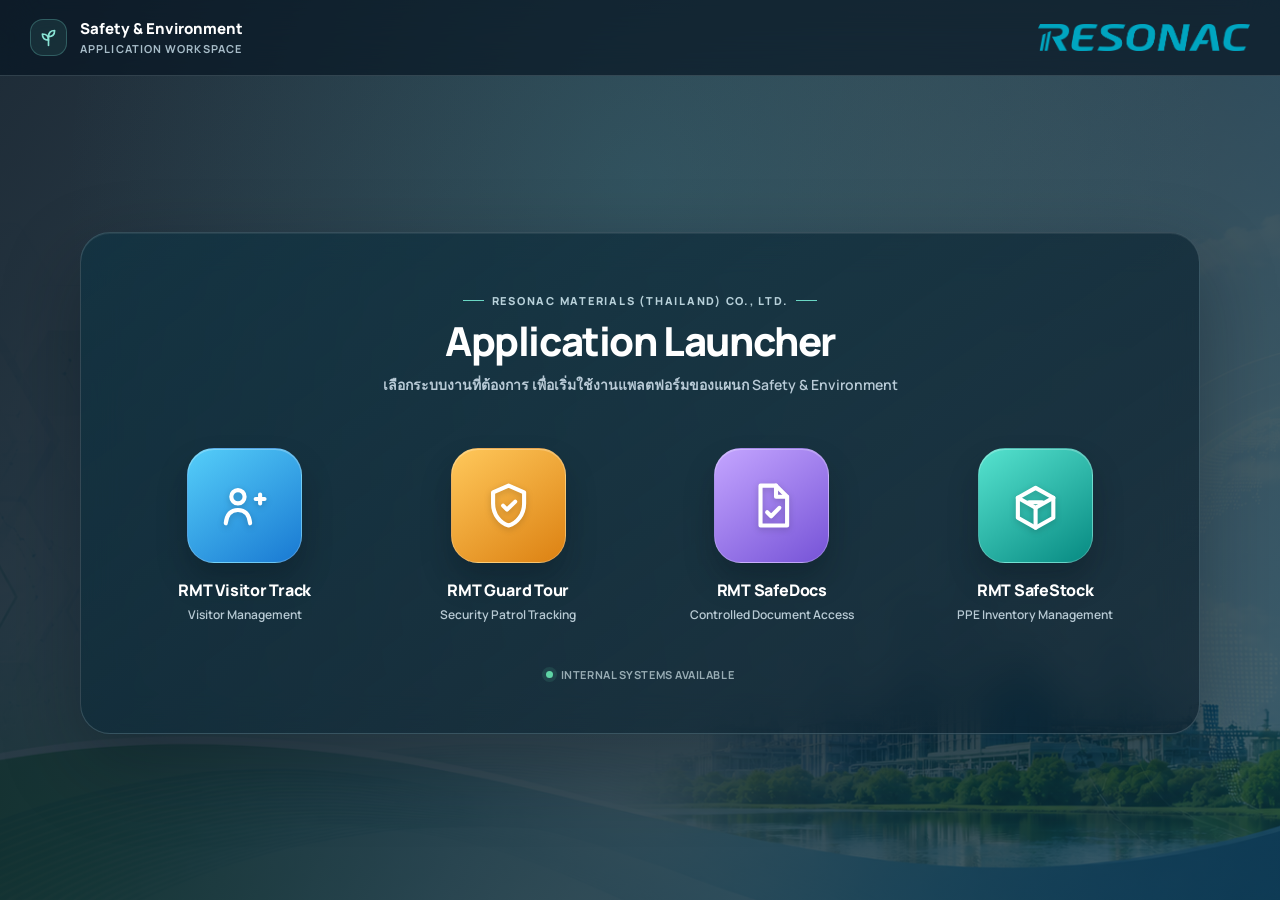
<file: portal.html>
<!DOCTYPE html>
<html lang="th">
<head>
  <meta charset="utf-8" />
  <meta name="viewport" content="width=device-width, initial-scale=1, viewport-fit=cover" />
  <meta name="theme-color" content="#102535" />
  <title>Safety &amp; Environment | Application Workspace</title>
  <link rel="stylesheet" href="./styles.css" />
  <style>
    :root {
      --workspace-text: #f7fbff;
      --workspace-muted: #b9cbd7;
      --workspace-line: rgba(229, 244, 250, 0.16);
      --workspace-glass: rgba(10, 31, 45, 0.68);
    }

    * { box-sizing: border-box; }

    .portal-body {
      min-height: 100vh;
      margin: 0;
      overflow-x: hidden;
      color: var(--workspace-text);
      background:
        radial-gradient(circle at 50% 20%, rgba(62, 149, 165, 0.20), transparent 36rem),
        linear-gradient(125deg, rgba(5, 20, 33, 0.90), rgba(7, 45, 58, 0.73)),
        url("./assets/background.png") center / cover no-repeat fixed;
    }

    .portal-topbar {
      min-height: 76px;
      display: flex;
      align-items: center;
      justify-content: space-between;
      gap: 20px;
      padding: 14px max(30px, env(safe-area-inset-right)) 14px max(30px, env(safe-area-inset-left));
      border-bottom: 1px solid var(--workspace-line);
      background: rgba(7, 22, 34, 0.68);
      backdrop-filter: blur(18px);
    }

    .portal-brand {
      display: flex;
      align-items: center;
      gap: 13px;
      min-width: 0;
    }

    .portal-brand-mark {
      width: 37px;
      height: 37px;
      display: grid;
      place-items: center;
      flex: 0 0 auto;
      border: 1px solid rgba(119, 222, 208, 0.27);
      border-radius: 13px;
      color: #8ae4d5;
      background: rgba(106, 215, 196, 0.10);
    }

    .portal-brand-mark svg {
      width: 21px;
      height: 21px;
      fill: none;
      stroke: currentColor;
      stroke-width: 1.9;
      stroke-linecap: round;
      stroke-linejoin: round;
    }

    .portal-brand-copy { min-width: 0; }
    .portal-brand-copy strong { display: block; color: #ffffff; font-size: 15px; font-weight: 800; line-height: 1.2; }
    .portal-brand-copy span { display: block; margin-top: 3px; color: #a8bdc9; font-size: 11px; font-weight: 700; letter-spacing: 0.10em; text-transform: uppercase; }

    .portal-logo { display: block; width: auto; height: 28px; object-fit: contain; }

    .portal-workspace {
      min-height: calc(100vh - 76px);
      display: grid;
      place-items: center;
      padding: 42px max(28px, env(safe-area-inset-right)) 52px max(28px, env(safe-area-inset-left));
    }

    .launcher-shell {
      width: min(1120px, 100%);
      padding: clamp(28px, 4vw, 52px);
      border: 1px solid var(--workspace-line);
      border-radius: 30px;
      background: linear-gradient(145deg, rgba(17, 51, 66, 0.82), rgba(8, 26, 39, 0.64));
      box-shadow: 0 30px 80px rgba(1, 13, 23, 0.32), inset 0 1px 0 rgba(255, 255, 255, 0.07);
      backdrop-filter: blur(18px);
    }

    .launcher-head { text-align: center; }

    .launcher-kicker {
      display: inline-flex;
      align-items: center;
      gap: 8px;
      margin: 0 0 11px;
      color: #b8d1da;
      font-size: 11px;
      font-weight: 800;
      letter-spacing: 0.16em;
      text-transform: uppercase;
    }

    .launcher-kicker::before,
    .launcher-kicker::after { content: ""; width: 21px; height: 1px; background: #6ad7c4; }

    .launcher-title {
      margin: 0;
      color: #ffffff;
      font-size: clamp(27px, 3.4vw, 40px);
      font-weight: 800;
      letter-spacing: -0.035em;
      line-height: 1.1;
    }

    .launcher-description {
      max-width: 610px;
      margin: 11px auto 0;
      color: var(--workspace-muted);
      font-size: 14px;
      font-weight: 600;
      line-height: 1.6;
    }

    .app-grid {
      display: grid;
      grid-template-columns: repeat(4, minmax(0, 1fr));
      gap: clamp(18px, 3vw, 42px);
      margin-top: clamp(32px, 5vw, 52px);
    }

    .app-tile {
      min-width: 0;
      display: flex;
      flex-direction: column;
      align-items: center;
      text-align: center;
      color: inherit;
      text-decoration: none;
      outline: none;
    }

    .app-icon {
      width: clamp(100px, 9vw, 118px);
      height: clamp(100px, 9vw, 118px);
      display: grid;
      place-items: center;
      border: 1px solid rgba(255, 255, 255, 0.22);
      border-radius: 27px;
      box-shadow: 0 18px 30px rgba(2, 14, 24, 0.27), inset 0 1px 0 rgba(255, 255, 255, 0.25);
      transition: transform 200ms ease, box-shadow 200ms ease, filter 200ms ease;
    }

    .app-icon svg {
      width: 47%;
      height: 47%;
      fill: none;
      stroke: #ffffff;
      stroke-width: 1.85;
      stroke-linecap: round;
      stroke-linejoin: round;
      filter: drop-shadow(0 2px 3px rgba(0, 0, 0, 0.18));
    }

    .app-visitor .app-icon { background: linear-gradient(145deg, #55cef9, #1979d2); }
    .app-guard .app-icon { background: linear-gradient(145deg, #ffc85b, #dc8112); }
    .app-docs .app-icon { background: linear-gradient(145deg, #c4a5ff, #7653d7); }
    .app-stock .app-icon { background: linear-gradient(145deg, #56e3cf, #078a82); }

    .app-name {
      margin-top: 17px;
      color: #ffffff;
      font-size: 16px;
      font-weight: 800;
      line-height: 1.28;
      letter-spacing: -0.015em;
      overflow-wrap: anywhere;
    }

    .app-caption {
      margin-top: 5px;
      color: #b8cad4;
      font-size: 12px;
      font-weight: 600;
      line-height: 1.45;
    }

    .app-tile:hover .app-icon,
    .app-tile:focus-visible .app-icon {
      transform: translateY(-6px) scale(1.04);
      filter: saturate(1.08) brightness(1.04);
    }

    .app-visitor:hover .app-icon, .app-visitor:focus-visible .app-icon { box-shadow: 0 22px 42px rgba(56, 189, 248, 0.34), inset 0 1px 0 rgba(255,255,255,.30); }
    .app-guard:hover .app-icon, .app-guard:focus-visible .app-icon { box-shadow: 0 22px 42px rgba(245, 158, 11, 0.34), inset 0 1px 0 rgba(255,255,255,.30); }
    .app-docs:hover .app-icon, .app-docs:focus-visible .app-icon { box-shadow: 0 22px 42px rgba(167, 139, 250, 0.34), inset 0 1px 0 rgba(255,255,255,.30); }
    .app-stock:hover .app-icon, .app-stock:focus-visible .app-icon { box-shadow: 0 22px 42px rgba(45, 212, 191, 0.34), inset 0 1px 0 rgba(255,255,255,.30); }
    .app-tile:focus-visible { border-radius: 18px; box-shadow: 0 0 0 3px rgba(181, 239, 230, 0.85); }

    .launcher-footer {
      display: flex;
      justify-content: center;
      gap: 8px;
      margin: clamp(30px, 4vw, 44px) 0 0;
      color: rgba(207, 225, 231, 0.70);
      font-size: 11px;
      font-weight: 700;
      letter-spacing: 0.05em;
      text-transform: uppercase;
    }

    .launcher-footer::before { content: ""; width: 7px; height: 7px; align-self: center; border-radius: 999px; background: #5fd4a5; box-shadow: 0 0 0 4px rgba(95, 212, 165, 0.12); }

    @media (max-width: 1023px) {
      .portal-body { background-attachment: scroll; }
      .app-grid { grid-template-columns: repeat(2, minmax(0, 1fr)); max-width: 590px; margin-left: auto; margin-right: auto; }
      .app-icon { width: 112px; height: 112px; }
    }

    @media (max-width: 640px) {
      .portal-topbar { min-height: 67px; padding: 12px max(18px, env(safe-area-inset-right)) 12px max(18px, env(safe-area-inset-left)); }
      .portal-brand-mark { width: 34px; height: 34px; border-radius: 11px; }
      .portal-brand-copy strong { font-size: 13px; }
      .portal-brand-copy span { font-size: 9px; }
      .portal-logo { height: 22px; }
      .portal-workspace { min-height: calc(100vh - 67px); padding: 20px 16px 28px; }
      .launcher-shell { padding: 26px 18px; border-radius: 23px; }
      .launcher-title { font-size: 28px; }
      .launcher-description { font-size: 12px; }
      .app-grid { gap: 27px 17px; margin-top: 31px; }
      .app-icon { width: clamp(82px, 25vw, 104px); height: clamp(82px, 25vw, 104px); border-radius: 24px; }
      .app-name { margin-top: 12px; font-size: 14px; }
      .app-caption { font-size: 10px; }
      .launcher-footer { margin-top: 32px; font-size: 9px; }
    }
  </style>
</head>
<body class="portal-body">
  <header class="portal-topbar">
    <div class="portal-brand" aria-label="Safety and Environment Application Workspace">
      <span class="portal-brand-mark" aria-hidden="true">
        <svg viewBox="0 0 24 24"><path d="M12 21V10"/><path d="M12 15c-4.6 0-7-2.4-7-7 4.6 0 7 2.4 7 7Z"/><path d="M12 11c0-4.6 2.4-7 7-7 0 4.6-2.4 7-7 7Z"/></svg>
      </span>
      <span class="portal-brand-copy"><strong>Safety &amp; Environment</strong><span>Application Workspace</span></span>
    </div>
    <img class="portal-logo" src="./assets/logo.png" alt="Resonac logo" />
  </header>

  <main class="portal-workspace">
    <section class="launcher-shell" aria-labelledby="launcher-title">
      <header class="launcher-head">
        <p class="launcher-kicker">Resonac Materials (Thailand) Co., Ltd.</p>
        <h1 id="launcher-title" class="launcher-title">Application Launcher</h1>
        <p class="launcher-description">เลือกระบบงานที่ต้องการ เพื่อเริ่มใช้งานแพลตฟอร์มของแผนก Safety &amp; Environment</p>
      </header>

      <nav class="app-grid" aria-label="Safety and Environment applications">
        <a class="app-tile app-visitor" href="http://10.88.21.20:3000/login.html" aria-label="Open RMT Visitor Track System">
          <span class="app-icon" aria-hidden="true"><svg viewBox="0 0 24 24"><circle cx="9" cy="8" r="3"/><path d="M3.5 20c.4-3.8 2.2-6 5.5-6s5.1 2.2 5.5 6"/><path d="M17 9h4M19 7v4"/></svg></span>
          <span class="app-name">RMT Visitor Track</span>
          <span class="app-caption">Visitor Management</span>
        </a>

        <a class="app-tile app-guard" href="https://rmtchp.github.io/RMT-GuardTourSystem/" aria-label="Open RMT Guard Tour System">
          <span class="app-icon" aria-hidden="true"><svg viewBox="0 0 24 24"><path d="m12 3 7 3v5c0 5-3.2 8.9-7 10-3.8-1.1-7-5-7-10V6l7-3Z"/><path d="m9.5 12 1.8 1.8L15 10.2"/></svg></span>
          <span class="app-name">RMT Guard Tour</span>
          <span class="app-caption">Security Patrol Tracking</span>
        </a>

        <a class="app-tile app-docs" href="https://rmtchp.github.io/RMT-SafeDocs/index.html" aria-label="Open RMT SafeDocs">
          <span class="app-icon" aria-hidden="true"><svg viewBox="0 0 24 24"><path d="M7 3h7l5 5v13H7Z"/><path d="M14 3v5h5"/><path d="m10 15 1.8 1.8L15.5 13"/></svg></span>
          <span class="app-name">RMT SafeDocs</span>
          <span class="app-caption">Controlled Document Access</span>
        </a>

        <a class="app-tile app-stock" href="https://rmtchp.github.io/RMTSafeStock/" aria-label="Open RMT SafeStock">
          <span class="app-icon" aria-hidden="true"><svg viewBox="0 0 24 24"><path d="m4 8.5 8-4.5 8 4.5v9L12 22l-8-4.5Z"/><path d="m4 8.5 8 4.5 8-4.5"/><path d="M12 13v9"/><path d="M9 10.5h6"/></svg></span>
          <span class="app-name">RMT SafeStock</span>
          <span class="app-caption">PPE Inventory Management</span>
        </a>
      </nav>

      <p class="launcher-footer">Internal systems available</p>
    </section>
  </main>
</body>
</html>
</file>
<file: styles.css>
﻿@import url('https://fonts.googleapis.com/css2?family=Manrope:wght@400;600;700;800&display=swap');

:root {
  --bg: #eef2f6;
  --card: #ffffff;
  --ink: #132433;
  --muted: #5f6f7f;
  --brand: #0f766e;
  --brand-strong: #0b5f59;
  --line: #dbe3ea;
  --danger: #be2d2d;
}

* { box-sizing: border-box; }

body {
  margin: 0;
  background: radial-gradient(circle at 10% 5%, #dff3ef 0%, var(--bg) 42%);
  color: var(--ink);
  font-family: "Manrope", "Segoe UI", Tahoma, sans-serif;
}

h1, h2 { margin: 0 0 8px; letter-spacing: 0.1px; }
label { font-weight: 700; font-size: 13px; color: #254055; }
.muted { color: var(--muted); margin: 0 0 16px; font-weight: 600; }

.center-wrap { min-height: 100vh; display: grid; place-items: center; padding: 20px; }

.login-shell {
  min-height: 100vh;
  display: grid;
  grid-template-columns: minmax(0, 1.1fr) minmax(380px, 460px);
  gap: 28px;
  align-items: center;
  padding: 32px;
}

.login-hero {
  position: relative;
  min-height: 680px;
  border-radius: 28px;
  padding: 42px;
  overflow: hidden;
  background:
    radial-gradient(circle at top right, rgba(118, 214, 196, 0.34), transparent 32%),
    linear-gradient(135deg, #143141 0%, #0d1e2d 54%, #113f3c 100%);
  box-shadow: 0 24px 60px rgba(10, 24, 38, 0.18);
  color: #eff8fb;
}

.login-hero::before,
.login-hero::after {
  content: "";
  position: absolute;
  border-radius: 999px;
  pointer-events: none;
}

.login-hero::before {
  width: 360px;
  height: 360px;
  right: -80px;
  top: -120px;
  background: radial-gradient(circle, rgba(113, 208, 191, 0.42), rgba(113, 208, 191, 0));
}

.login-hero::after {
  width: 420px;
  height: 420px;
  left: -180px;
  bottom: -220px;
  background: radial-gradient(circle, rgba(46, 123, 152, 0.28), rgba(46, 123, 152, 0));
}

.login-hero-copy {
  position: relative;
  z-index: 1;
  max-width: 620px;
}

.login-kicker {
  margin: 0 0 14px;
  font-size: 12px;
  font-weight: 800;
  letter-spacing: 0.24em;
  text-transform: uppercase;
  color: rgba(223, 241, 244, 0.78);
}

.login-title {
  margin: 0 0 14px;
  font-size: clamp(44px, 6vw, 78px);
  line-height: 0.96;
  font-weight: 800;
  color: #f9feff;
}

.login-description {
  margin: 0;
  font-size: 18px;
  line-height: 1.7;
  font-weight: 600;
  color: rgba(228, 239, 243, 0.88);
  max-width: 560px;
}

.login-feature-grid {
  position: relative;
  z-index: 1;
  display: grid;
  grid-template-columns: repeat(3, minmax(0, 1fr));
  gap: 14px;
  margin-top: 42px;
}

.login-feature-card {
  min-height: 198px;
  padding: 18px;
  border-radius: 18px;
  border: 1px solid rgba(255, 255, 255, 0.12);
  background: linear-gradient(180deg, rgba(255, 255, 255, 0.12), rgba(255, 255, 255, 0.05));
  backdrop-filter: blur(6px);
}

.login-feature-label {
  display: inline-flex;
  margin-bottom: 16px;
  padding: 7px 10px;
  border-radius: 999px;
  background: rgba(255, 255, 255, 0.12);
  color: rgba(240, 250, 252, 0.86);
  font-size: 11px;
  font-weight: 800;
  letter-spacing: 0.14em;
  text-transform: uppercase;
}

.login-feature-card strong {
  display: block;
  margin-bottom: 10px;
  font-size: 24px;
  line-height: 1.12;
  color: #f4fbfd;
}

.login-feature-card p {
  margin: 0;
  font-size: 14px;
  line-height: 1.65;
  font-weight: 600;
  color: rgba(224, 236, 243, 0.78);
}

.card {
  background: var(--card);
  border: 1px solid #d6e0e8;
  border-radius: 16px;
  box-shadow: 0 16px 36px rgba(16, 32, 45, 0.08);
}

.login-card { width: 100%; max-width: 430px; padding: 28px; }
.login-panel {
  max-width: none;
  padding: 30px;
  border-radius: 24px;
  box-shadow: 0 24px 54px rgba(16, 32, 45, 0.12);
}

.login-panel-head {
  margin-bottom: 22px;
}

.login-panel-kicker {
  margin: 0 0 8px;
  color: #0f766e;
  font-size: 12px;
  font-weight: 800;
  letter-spacing: 0.18em;
  text-transform: uppercase;
}

.login-panel-title {
  margin: 0 0 8px;
  font-size: 32px;
  line-height: 1.06;
  font-weight: 800;
  color: #132433;
}

.form-stack { display: grid; gap: 10px; }

input, button, select {
  font: inherit;
  padding: 11px 12px;
  border-radius: 10px;
  border: 1px solid var(--line);
}

input:focus, select:focus {
  outline: none;
  border-color: #8ab7b1;
  box-shadow: 0 0 0 3px rgba(15, 118, 110, 0.12);
}

button {
  background: linear-gradient(180deg, var(--brand) 0%, var(--brand-strong) 100%);
  color: #fff;
  border: none;
  cursor: pointer;
  font-weight: 700;
}

button.ghost {
  background: #fff;
  color: var(--ink);
  border: 1px solid var(--line);
}

button.ghost.ghost-danger {
  color: #a13b3b;
  border-color: #e4c9c9;
}

.error { color: var(--danger); min-height: 20px; font-weight: 600; }

.topbar {
  display: flex;
  justify-content: space-between;
  align-items: center;
  padding: 14px 20px;
  border-bottom: 1px solid var(--line);
  background: #fff;
}

.topbar-actions { display: flex; gap: 10px; }
.topbar-actions button {
  transition: all .16s ease;
}
.topbar-actions button:hover {
  transform: translateY(-1px);
  box-shadow: 0 8px 16px rgba(16, 32, 45, 0.12);
}
.topbar-actions button:active {
  transform: translateY(0);
  box-shadow: 0 3px 8px rgba(16, 32, 45, 0.12);
}
.topbar-actions .ghost:hover {
  background: #f3f8fb;
  border-color: #c6d7e4;
  color: #1f3b52;
}

.topbar-actions .ghost.ghost-danger:hover {
  background: #fff3f3;
  border-color: #dfbcbc;
  color: #8d2d2d;
}
.container { padding: 16px; }
.table-head {
  display: flex;
  align-items: center;
  justify-content: space-between;
  gap: 16px;
  margin-bottom: 14px;
}
.table-head-text {
  min-width: 0;
}
.table-title {
  margin: 0 0 4px;
  font-size: 30px;
  font-weight: 800;
  color: #132d42;
}
.table-subtitle {
  margin: 0;
  font-size: 13px;
  color: #617486;
  font-weight: 600;
}
.search-wrap {
  display: flex;
  align-items: center;
  gap: 8px;
  padding: 8px 10px;
  border: 1px solid #d6e0e8;
  border-radius: 12px;
  background: #f9fbfd;
  transition: all .16s ease;
  width: min(520px, 48%);
}
.search-wrap:hover {
  border-color: #c1d4e2;
}
.search-wrap:focus-within {
  background: #ffffff;
  border-color: #8ab7b1;
  box-shadow: 0 0 0 3px rgba(15, 118, 110, 0.12);
}
.search-icon {
  width: 30px;
  height: 30px;
  border-radius: 8px;
  display: inline-flex;
  align-items: center;
  justify-content: center;
  background: #eef3f7;
}
.search-icon svg {
  width: 16px;
  height: 16px;
  fill: none;
  stroke: #4f6577;
  stroke-width: 2;
  stroke-linecap: round;
  stroke-linejoin: round;
}
#searchBox {
  border: none;
  background: transparent;
  box-shadow: none;
  padding: 0;
  width: 100%;
  color: #133046;
  font-weight: 600;
  font-size: 15px;
}
#searchBox:focus {
  outline: none;
  box-shadow: none;
}
.search-clear {
  padding: 7px 12px;
  font-size: 13px;
  white-space: nowrap;
}
.summary-grid {
  display: grid;
  grid-template-columns: repeat(4, minmax(0, 1fr));
  gap: 12px;
  margin-bottom: 12px;
}
.summary-card {
  background: #fff;
  border: 1px solid #d6e0e8;
  border-radius: 14px;
  padding: 14px;
  box-shadow: 0 8px 20px rgba(16, 32, 45, 0.06);
}
.summary-clickable {
  cursor: pointer;
  transition: all .16s ease;
}
.summary-clickable:hover {
  transform: translateY(-1px);
  border-color: #bed2df;
  box-shadow: 0 10px 22px rgba(16, 32, 45, 0.10);
}
.summary-clickable.is-active {
  border-color: #0f766e;
  background: #eef8f6;
}
.summary-label {
  margin: 0 0 8px;
  font-size: 12px;
  text-transform: uppercase;
  letter-spacing: .3px;
  color: #607486;
  font-weight: 700;
}
.summary-value {
  margin: 0;
  color: #0f2a3e;
  font-weight: 800;
  font-size: 28px;
  line-height: 1.1;
}
.table-wrap { overflow-x: auto; }

table { width: 100%; border-collapse: collapse; }

th, td {
  text-align: left;
  padding: 11px 10px;
  border-bottom: 1px solid var(--line);
  vertical-align: top;
}

th {
  font-size: 12px;
  text-transform: uppercase;
  letter-spacing: 0.4px;
  color: #5a7184;
}

.actions { display: flex; gap: 8px; flex-wrap: wrap; }
.icon-btn {
  width: 34px;
  height: 34px;
  border-radius: 10px;
  display: inline-flex;
  align-items: center;
  justify-content: center;
  padding: 0;
  line-height: 1;
  background: #fff;
  color: #1e3549;
  border: 1px solid #d7e2ea;
  box-shadow: none;
  transition: all .16s ease;
}
.icon-btn:hover {
  background: #f3f8fb;
  border-color: #bdd3e1;
  transform: translateY(-1px);
}
.icon-btn svg {
  width: 17px;
  height: 17px;
  fill: none;
  stroke: #284255;
  stroke-width: 1.9;
  stroke-linecap: round;
  stroke-linejoin: round;
}
.icon-btn.icon-danger svg {
  stroke: #a13b3b;
}
.icon-btn.icon-danger:hover {
  background: #fff3f3;
  border-color: #e9c8c8;
}
.pill { display: inline-block; padding: 3px 8px; border-radius: 999px; background: #e6f4ef; color: #115743; font-size: 12px; }
.viewer-overlay {
  position: fixed;
  inset: 0;
  z-index: 9999;
  display: flex;
  align-items: center;
  justify-content: center;
  padding: 20px;
  background: rgba(238, 242, 246, 0.92);
  backdrop-filter: blur(4px);
}
.viewer-overlay.is-hidden {
  display: none;
}
.viewer-overlay-card {
  width: min(420px, 100%);
  padding: 22px 20px;
  border-radius: 18px;
  border: 1px solid #d6e0e8;
  background: #ffffff;
  box-shadow: 0 18px 44px rgba(16, 32, 45, 0.18);
  text-align: center;
}
.viewer-overlay-card strong {
  display: block;
  margin: 14px 0 8px;
  color: #173247;
  font-size: 18px;
}
.viewer-overlay-card p {
  margin: 0;
  color: #617587;
  font-size: 14px;
  font-weight: 600;
  line-height: 1.55;
}
.viewer-wrap { padding: 14px; }
.viewer-card { max-width: 1040px; margin: 0 auto; padding: 18px; }
.viewer-loading {
  display: flex;
  align-items: center;
  gap: 14px;
  padding: 14px 16px;
  margin-bottom: 14px;
  border: 1px solid #d7e2ea;
  border-radius: 14px;
  background: linear-gradient(180deg, #f8fcfb 0%, #f4f9fb 100%);
}
.viewer-loading strong {
  display: block;
  margin-bottom: 3px;
  color: #153247;
  font-size: 15px;
}
.viewer-loading p {
  margin: 0;
  color: #5f7285;
  font-size: 13px;
  font-weight: 600;
}
.viewer-loading.is-hidden {
  display: none;
}
.viewer-loading-spinner {
  width: 38px;
  height: 38px;
  border-radius: 999px;
  border: 3px solid #cfe1dd;
  border-top-color: #0f766e;
  animation: viewer-spin 1s linear infinite;
  flex: 0 0 auto;
}
.viewer-loading-spinner-lg {
  width: 52px;
  height: 52px;
  margin: 0 auto;
  border-width: 4px;
}
.pdf-pages {
  display: grid;
  gap: 16px;
}
.pdf-page-card {
  padding: 14px;
  border: 1px solid #d7e2ea;
  border-radius: 16px;
  background: #f7fafc;
  box-shadow: inset 0 0 0 1px rgba(255,255,255,0.25);
}
.pdf-page-head {
  display: flex;
  align-items: center;
  justify-content: space-between;
  gap: 12px;
  margin-bottom: 10px;
}
.pdf-page-label {
  font-size: 13px;
  font-weight: 800;
  color: #26475f;
  letter-spacing: 0.04em;
  text-transform: uppercase;
}
.pdf-page-size {
  font-size: 12px;
  color: #6a7f92;
  font-weight: 700;
}
.pdf-page-canvas {
  display: block;
  width: 100%;
  height: auto;
  border-radius: 12px;
  background: #fff;
  box-shadow: 0 14px 24px rgba(16, 32, 45, 0.10);
}
.viewer-actions {
  display: flex;
  gap: 10px;
  flex-wrap: wrap;
  margin-top: 16px;
}
.viewer-open,
.viewer-download {
  display: inline-flex;
  align-items: center;
  justify-content: center;
  min-height: 44px;
  padding: 0 16px;
  border-radius: 12px;
  text-decoration: none;
  font-weight: 800;
}
.viewer-open {
  color: #173247;
  background: #fff;
  border: 1px solid #d7e2ea;
  box-shadow: 0 10px 18px rgba(16, 32, 45, 0.08);
}
.viewer-open:hover {
  background: #f5f9fc;
}
.viewer-download {
  color: #fff;
  background: linear-gradient(180deg, var(--brand) 0%, var(--brand-strong) 100%);
  box-shadow: 0 10px 18px rgba(15, 118, 110, 0.18);
}
.viewer-download:hover {
  filter: brightness(1.03);
}

@keyframes viewer-spin {
  from { transform: rotate(0deg); }
  to { transform: rotate(360deg); }
}

@media (max-width: 768px) {
  .topbar { flex-direction: column; align-items: flex-start; gap: 10px; }
  .table-head { flex-direction: column; align-items: stretch; }
  .table-title { font-size: 24px; }
  .search-wrap { min-width: 0; width: 100%; }
  .summary-grid { grid-template-columns: repeat(2, minmax(0, 1fr)); }
  .viewer-card { padding: 14px; }
  .pdf-page-card { padding: 10px; }
  .viewer-loading { align-items: flex-start; }
  .viewer-actions {
    flex-direction: column;
  }
  .viewer-open,
  .viewer-download {
    width: 100%;
  }
}

@media (max-width: 520px) {
  .viewer-overlay {
    padding: 16px;
  }
  .viewer-overlay-card {
    padding: 20px 16px;
    border-radius: 16px;
  }
  .viewer-overlay-card strong {
    font-size: 17px;
  }
  .viewer-overlay-card p {
    font-size: 13px;
  }
  .viewer-wrap {
    padding: 10px;
  }
  .viewer-card {
    padding: 12px;
    border-radius: 14px;
  }
  .viewer-loading {
    padding: 12px;
    gap: 12px;
    border-radius: 12px;
  }
  .viewer-loading-spinner {
    width: 32px;
    height: 32px;
  }
  .pdf-pages {
    gap: 12px;
  }
  .pdf-page-head {
    margin-bottom: 8px;
  }
  .pdf-page-label {
    font-size: 12px;
  }
  .pdf-page-size {
    font-size: 11px;
  }
}

@media (max-width: 1080px) {
  .login-shell {
    grid-template-columns: 1fr;
    padding: 22px;
  }

  .login-hero {
    min-height: auto;
    padding: 28px;
  }

  .login-feature-grid {
    grid-template-columns: 1fr;
    margin-top: 28px;
  }

  .login-feature-card {
    min-height: auto;
  }

  .login-panel {
    max-width: 520px;
    width: 100%;
    margin: 0 auto;
  }
}

@media (max-width: 640px) {
  .login-shell {
    padding: 16px;
    gap: 18px;
  }

  .login-hero {
    padding: 22px;
    border-radius: 22px;
  }

  .login-title {
    font-size: 40px;
  }

  .login-description {
    font-size: 16px;
  }

  .login-panel {
    padding: 22px;
    border-radius: 20px;
  }

  .login-panel-title {
    font-size: 28px;
  }
}

/* SweetAlert2 Theme */
.rmt-swal {
  border-radius: 16px !important;
  border: 1px solid rgba(205, 186, 255, 0.22) !important;
  background: linear-gradient(145deg, #112b3d, #0b202f) !important;
  box-shadow: 0 22px 52px rgba(0, 0, 0, 0.32), inset 0 1px 0 rgba(255, 255, 255, 0.07) !important;
  padding: 1.1rem 1.15rem 1rem !important;
}
.rmt-swal-title {
  color: #f5fbff !important;
  font-weight: 800 !important;
  letter-spacing: 0.1px !important;
}
.rmt-swal-html {
  color: #b8cbd5 !important;
}
.rmt-swal-confirm,
.rmt-swal-cancel {
  border: 1px solid transparent !important;
  border-radius: 10px !important;
  padding: 10px 16px !important;
  font-family: "Manrope", "Segoe UI", Tahoma, sans-serif !important;
  font-weight: 700 !important;
  line-height: 1 !important;
}
.rmt-swal-confirm {
  background: linear-gradient(145deg, #b998ff, #7551d5) !important;
  color: #fff !important;
}
.rmt-swal-danger-confirm {
  border-color: rgba(255, 170, 170, 0.35) !important;
  background: linear-gradient(145deg, #cf5f6a, #9f3443) !important;
}
.rmt-swal-cancel {
  background: rgba(255, 255, 255, 0.06) !important;
  border-color: rgba(218, 238, 245, 0.18) !important;
  color: #d9e7ed !important;
}
.rmt-swal-confirm:hover { filter: brightness(1.03); }
.rmt-swal-cancel:hover { background: rgba(255, 255, 255, 0.12) !important; }
.rmt-swal .swal2-input,
.rmt-swal .swal2-file {
  box-sizing: border-box !important;
  width: 100% !important;
  margin: 0 !important;
  border: 1px solid rgba(218, 238, 245, 0.18) !important;
  border-radius: 10px !important;
  color: #f5fbff !important;
  background: rgba(255, 255, 255, 0.06) !important;
  box-shadow: none !important;
}
.rmt-swal .swal2-input:focus,
.rmt-swal .swal2-file:focus {
  border-color: rgba(190, 165, 255, 0.78) !important;
  box-shadow: 0 0 0 3px rgba(167, 139, 250, 0.16) !important;
}
.rmt-swal .swal2-input::placeholder { color: #8fa7b4 !important; }
.rmt-swal .swal2-input-label { color: #c8d9e1 !important; }
.rmt-swal .swal2-validation-message {
  margin-top: 10px !important;
  border-radius: 9px !important;
  color: #ffd1d1 !important;
  background: rgba(186, 26, 26, 0.17) !important;
}

.document-form-modal { text-align: left; }
.document-form-intro { margin: 0 0 14px; color: #b7cad4; font-size: 13px; line-height: 1.55; }
.document-form-fields { display: grid; gap: 12px; }
.document-form-field,
.document-upload-zone { display: grid; gap: 7px; }
.document-form-field > span,
.document-upload-zone > span { color: #e9f3f7; font-size: 12px; font-weight: 800; }
.document-form-field em { color: #97adba; font-style: normal; font-weight: 600; }
.document-upload-zone { padding: 14px; border: 1px dashed rgba(194, 174, 255, 0.52); border-radius: 12px; background: rgba(167, 139, 250, 0.08); }
.document-upload-zone small { color: #9eb5c0; font-size: 11px; }

.history-modal { text-align: left; }
.history-document { display: grid; gap: 3px; margin-bottom: 14px; padding: 12px 14px; border: 1px solid rgba(218, 238, 245, 0.14); border-radius: 12px; background: rgba(255, 255, 255, 0.055); }
.history-document span,
.history-document small { color: #9ab1be; font-size: 11px; }
.history-document span { font-weight: 800; letter-spacing: .08em; text-transform: uppercase; }
.history-document strong { overflow: hidden; color: #fff; font-size: 15px; text-overflow: ellipsis; white-space: nowrap; }
.history-document small { color: #c7b6ff; }
.history-list { max-height: 420px; overflow: auto; padding-right: 4px; }
.history-item { position: relative; padding: 0 0 14px 34px; }
.history-marker { position: absolute; top: 3px; left: 0; width: 18px; height: 18px; box-sizing: border-box; border: 2px solid #7892a0; border-radius: 50%; background: #102535; }
.history-item.is-latest .history-marker { border-color: #b998ff; background: #b998ff; box-shadow: 0 0 0 4px rgba(185, 152, 255, 0.14); }
.history-line { position: absolute; top: 22px; bottom: -1px; left: 8px; width: 2px; background: rgba(183, 202, 212, 0.25); }
.history-card { padding: 12px; border: 1px solid rgba(218, 238, 245, 0.13); border-radius: 12px; background: rgba(255, 255, 255, 0.045); }
.history-item.is-latest .history-card { border-color: rgba(193, 172, 255, 0.46); background: rgba(167, 139, 250, 0.10); }
.history-card-head { display: flex; align-items: center; justify-content: space-between; gap: 8px; margin-bottom: 7px; }
.history-date { color: #e5f0f5; font-size: 12px; font-weight: 800; }
.history-version { padding: 4px 8px; border-radius: 999px; color: #ddd2ff; background: rgba(167, 139, 250, 0.18); font-size: 10px; font-weight: 800; }
.history-remark { color: #b8cbd5; font-size: 12px; line-height: 1.5; }
.history-author { display: flex; align-items: center; gap: 7px; margin-top: 9px; color: #9cb2bd; font-size: 11px; }
.history-avatar { width: 20px; height: 20px; display: grid; place-items: center; border-radius: 50%; color: #fff; background: #6950bb; font-size: 10px; font-weight: 800; }
.history-empty { padding: 16px; border: 1px solid rgba(218, 238, 245, 0.14); border-radius: 12px; color: #b8cbd5; background: rgba(255, 255, 255, 0.055); }

/* QR document access modal: high contrast code with the SafeDocs workspace theme. */
.swal2-popup.rmt-swal-qr {
  width: min(460px, calc(100vw - 28px)) !important;
  max-width: calc(100vw - 28px) !important;
  padding: 22px !important;
  border-color: rgba(204, 186, 255, 0.26) !important;
  background: linear-gradient(145deg, #112b3d, #0b202f) !important;
  box-shadow: 0 28px 65px rgba(0, 0, 0, 0.38), inset 0 1px 0 rgba(255, 255, 255, 0.08) !important;
}
.rmt-swal-qr-title {
  padding-right: 32px;
  color: #f6fbff !important;
  font-size: 21px !important;
}
.rmt-swal-qr-html {
  margin: 12px 0 0 !important;
  color: #c7d7df !important;
}
.rmt-swal-qr-close {
  top: 13px !important;
  right: 13px !important;
  color: #c1d0d8 !important;
  font-size: 24px !important;
  transition: color 0.16s ease, transform 0.16s ease !important;
}
.rmt-swal-qr-close:hover {
  color: #fff !important;
  transform: rotate(90deg);
}
.qr-modal {
  text-align: center;
}
.qr-modal-document {
  margin: 0 auto 15px;
  padding: 11px 13px;
  border: 1px solid rgba(218, 237, 244, 0.13);
  border-radius: 12px;
  background: rgba(255, 255, 255, 0.055);
  text-align: left;
}
.qr-modal-label,
.qr-modal-document-id {
  display: block;
  color: #98afbc;
  font-size: 10px;
  font-weight: 800;
  letter-spacing: 0.09em;
  text-transform: uppercase;
}
.qr-modal-document-name {
  display: block;
  margin: 4px 0;
  overflow: hidden;
  color: #fff;
  font-size: 14px;
  font-weight: 800;
  text-overflow: ellipsis;
  white-space: nowrap;
}
.qr-modal-document-id {
  color: #cbbaff;
}
.qr-modal-code-card {
  display: inline-flex;
  padding: 13px;
  border-radius: 16px;
  background: #fff;
  box-shadow: 0 12px 25px rgba(0, 0, 0, 0.2);
}
.qr-modal-code {
  display: grid;
  min-width: 220px;
  min-height: 220px;
  place-items: center;
}
.qr-modal-code canvas,
.qr-modal-code img {
  display: block;
  max-width: 100%;
  height: auto !important;
}
.qr-modal-help {
  margin: 13px 0 5px;
  color: #d2e0e6;
  font-size: 12px;
  font-weight: 700;
}
.qr-modal-url {
  max-height: 38px;
  margin: 0 auto 14px;
  overflow: auto;
  color: #8faab8;
  font-size: 10px;
  line-height: 1.45;
  overflow-wrap: anywhere;
}
.qr-download-button {
  min-height: 40px;
  display: inline-flex;
  align-items: center;
  justify-content: center;
  gap: 8px;
  padding: 0 15px;
  border: 1px solid rgba(222, 208, 255, 0.38);
  border-radius: 11px;
  color: #fff;
  background: linear-gradient(145deg, #b998ff, #7551d5);
  box-shadow: 0 10px 20px rgba(86, 57, 173, 0.3);
  cursor: pointer;
  font-family: "Manrope", "Segoe UI", Tahoma, sans-serif;
  font-size: 13px;
  font-weight: 800;
  transition: transform 0.16s ease, filter 0.16s ease;
}
.qr-download-button:hover {
  transform: translateY(-1px);
  filter: brightness(1.06);
}
.qr-download-button svg {
  width: 17px;
  height: 17px;
  fill: none;
  stroke: currentColor;
  stroke-width: 2;
  stroke-linecap: round;
  stroke-linejoin: round;
}
@media (max-width: 460px) {
  .swal2-popup.rmt-swal-qr { padding: 18px !important; }
  .qr-modal-code { min-width: 190px; min-height: 190px; }
  .qr-modal-code canvas,
  .qr-modal-code img { width: 190px !important; height: 190px !important; }
}

.settings-modal {
  text-align: left;
}

.settings-modal-head {
  display: flex;
  align-items: flex-start;
  justify-content: space-between;
  gap: 14px;
  margin-bottom: 14px;
}

.settings-kicker {
  margin: 0 0 6px;
  font-size: 11px;
  font-weight: 800;
  letter-spacing: 0.12em;
  text-transform: uppercase;
  color: #6f8798;
}

.settings-heading {
  margin: 0;
  font-size: 18px;
  line-height: 1.35;
  color: #163247;
}

.settings-badge {
  display: inline-flex;
  align-items: center;
  justify-content: center;
  min-height: 34px;
  padding: 0 12px;
  border-radius: 999px;
  background: #eef8f6;
  border: 1px solid #cfe7e2;
  color: #0f766e;
  font-size: 12px;
  font-weight: 800;
  white-space: nowrap;
}

.settings-tabs {
  display: grid;
  grid-template-columns: repeat(2, minmax(0, 1fr));
  gap: 10px;
  margin-bottom: 14px;
}

.settings-tab {
  height: 46px;
  border-radius: 12px;
  border: 1px solid #d7e2ea;
  background: #fff;
  color: #274157;
  font-weight: 800;
  font-size: 15px;
  transition: all .16s ease;
}

.settings-tab:hover {
  border-color: #bcd2df;
  background: #f7fbfd;
}

.settings-tab.is-active {
  background: linear-gradient(180deg, #eef8f6 0%, #e6f4f1 100%);
  border-color: #0f766e;
  color: #0f766e;
  box-shadow: inset 0 0 0 1px rgba(15, 118, 110, 0.18);
}

.settings-pane {
  min-height: 292px;
}

.settings-card {
  background: #fff;
  border: 1px solid #d7e2ea;
  border-radius: 16px;
  padding: 18px;
  box-shadow: 0 10px 24px rgba(16, 32, 45, 0.05);
}

.settings-card-accent {
  background: linear-gradient(180deg, #f8fcfb 0%, #f2faf8 100%);
  border-color: #cfe7e2;
}

.settings-card-head {
  display: flex;
  align-items: flex-start;
  gap: 12px;
  margin-bottom: 16px;
}

.settings-card-head h4,
.settings-list-head h4,
.settings-side-card h4 {
  margin: 0 0 5px;
  color: #163247;
  font-size: 18px;
  font-weight: 800;
}

.settings-card-head p,
.settings-list-head p,
.settings-side-card p {
  margin: 0;
  color: #607486;
  font-size: 13px;
  line-height: 1.5;
}

.settings-card-icon {
  width: 38px;
  height: 38px;
  border-radius: 12px;
  display: inline-flex;
  align-items: center;
  justify-content: center;
  background: #0f766e;
  color: #fff;
  font-size: 22px;
  font-weight: 700;
  flex: 0 0 auto;
}

.settings-form-grid {
  display: grid;
  gap: 12px;
}

.settings-field {
  display: grid;
  gap: 7px;
}

.settings-field > span {
  font-size: 13px;
  font-weight: 700;
  color: #365064;
}

.settings-input,
.settings-select {
  margin: 0 !important;
  width: 100% !important;
  min-height: 50px;
  border-radius: 12px !important;
  border: 1px solid #d3e0e8 !important;
  background: #fff !important;
  color: #163247 !important;
  box-shadow: none !important;
}

.settings-input:focus,
.settings-select:focus {
  border-color: #0f766e !important;
  box-shadow: 0 0 0 3px rgba(15, 118, 110, 0.10) !important;
}

.settings-list-head {
  display: flex;
  align-items: flex-start;
  justify-content: space-between;
  gap: 12px;
  margin-bottom: 14px;
}

.settings-table-wrap {
  border: 1px solid #dfe8ef;
  border-radius: 14px;
  overflow: auto;
  max-height: 228px;
  background: #fbfdff;
}

.settings-table {
  width: 100%;
  border-collapse: collapse;
}

.settings-table th,
.settings-table td {
  padding: 12px 12px;
  border-bottom: 1px solid #e8eef3;
  text-align: left;
  vertical-align: middle;
}

.settings-table thead th {
  position: sticky;
  top: 0;
  background: #f6fafc;
  color: #5f788b;
  font-size: 12px;
  font-weight: 800;
  text-transform: uppercase;
  letter-spacing: 0.05em;
}

.settings-table tbody tr:last-child td {
  border-bottom: none;
}

.settings-table tbody tr:hover {
  background: #f8fcfe;
}

.settings-role-pill,
.settings-status-pill {
  display: inline-flex;
  align-items: center;
  min-height: 26px;
  padding: 0 10px;
  border-radius: 999px;
  font-size: 12px;
  font-weight: 800;
}

.settings-role-pill {
  background: #edf4fb;
  color: #31506a;
}

.settings-status-pill {
  background: #e8f6ee;
  color: #16624a;
}

/* User Settings uses the same navy and purple workspace language as the dashboard. */
.rmt-swal-settings {
  border-color: rgba(206, 190, 255, 0.24) !important;
  background: linear-gradient(145deg, #173548 0%, #0d2334 100%) !important;
  box-shadow: 0 26px 64px rgba(1, 12, 22, 0.46) !important;
}
.rmt-swal-settings-title {
  color: #ffffff !important;
}
.rmt-swal-settings-html {
  color: #c4d4dc !important;
}
.rmt-swal-settings .settings-kicker {
  color: #c8b4ff;
}
.rmt-swal-settings .settings-heading,
.rmt-swal-settings .settings-card-head h4,
.rmt-swal-settings .settings-list-head h4 {
  color: #ffffff;
}
.rmt-swal-settings .settings-badge {
  border-color: rgba(202, 184, 255, 0.28);
  color: #e7dfff;
  background: rgba(167, 139, 250, 0.16);
}
.rmt-swal-settings .settings-tab {
  border-color: rgba(218, 234, 241, 0.14);
  color: #c9d8df;
  background: rgba(255, 255, 255, 0.045);
}
.rmt-swal-settings .settings-tab:hover {
  border-color: rgba(198, 178, 255, 0.42);
  background: rgba(167, 139, 250, 0.10);
}
.rmt-swal-settings .settings-tab.is-active {
  border-color: rgba(198, 178, 255, 0.64);
  color: #ffffff;
  background: linear-gradient(145deg, rgba(190, 158, 255, 0.34), rgba(112, 77, 210, 0.34));
  box-shadow: inset 0 0 0 1px rgba(224, 214, 255, 0.13);
}
.rmt-swal-settings .settings-card {
  border-color: rgba(220, 239, 246, 0.13);
  background: rgba(255, 255, 255, 0.055);
  box-shadow: inset 0 1px 0 rgba(255, 255, 255, 0.07);
}
.rmt-swal-settings .settings-card-accent {
  border-color: rgba(194, 175, 255, 0.23);
  background: linear-gradient(145deg, rgba(167, 139, 250, 0.16), rgba(255, 255, 255, 0.045));
}
.rmt-swal-settings .settings-card-head p,
.rmt-swal-settings .settings-list-head p {
  color: #adc0cc;
}
.rmt-swal-settings .settings-card-icon {
  background: linear-gradient(145deg, #c2a1ff, #7651d5);
  box-shadow: 0 10px 18px rgba(104, 74, 194, 0.30);
}
.rmt-swal-settings .settings-field > span {
  color: #d7e3e9;
}
.rmt-swal-settings .settings-input,
.rmt-swal-settings .settings-select {
  border-color: rgba(216, 234, 241, 0.16) !important;
  color: #f4fbff !important;
  background: rgba(4, 21, 32, 0.52) !important;
}
.rmt-swal-settings .settings-input::placeholder {
  color: #7f98a8;
}
.rmt-swal-settings .settings-input:focus,
.rmt-swal-settings .settings-select:focus {
  border-color: #bca5fb !important;
  box-shadow: 0 0 0 3px rgba(167, 139, 250, 0.18) !important;
}
.rmt-swal-settings .settings-select option {
  color: #f4fbff;
  background: #173548;
}
.rmt-swal-settings .settings-table-wrap {
  border-color: rgba(218, 238, 245, 0.14);
  background: rgba(3, 19, 30, 0.30);
}
.rmt-swal-settings .settings-table th,
.rmt-swal-settings .settings-table td {
  border-color: rgba(218, 238, 245, 0.10);
  color: #dbe8ed;
}
.rmt-swal-settings .settings-table thead th {
  background: rgba(255, 255, 255, 0.06);
  color: #aec3ce;
}
.rmt-swal-settings .settings-table tbody tr:hover {
  background: rgba(167, 139, 250, 0.11);
}
.rmt-swal-settings .settings-role-pill {
  color: #e4dcff;
  background: rgba(167, 139, 250, 0.18);
}
.rmt-swal-settings .settings-status-pill {
  color: #a8f0dc;
  background: rgba(45, 212, 191, 0.14);
}
.rmt-swal-settings-confirm {
  background: linear-gradient(145deg, #c3a3ff 0%, #7550d4 100%) !important;
  box-shadow: 0 10px 20px rgba(104, 74, 194, 0.28) !important;
}
.rmt-swal-settings-cancel {
  border-color: rgba(218, 238, 245, 0.18) !important;
  color: #d9e7ed !important;
  background: rgba(255, 255, 255, 0.06) !important;
}
.rmt-swal-settings-cancel:hover {
  background: rgba(255, 255, 255, 0.11) !important;
}

/* Compact User Management workspace inside SweetAlert2. */
.swal2-popup.rmt-swal-settings {
  width: min(860px, calc(100vw - 32px)) !important;
  max-width: calc(100vw - 32px) !important;
  max-height: 90vh !important;
  padding: 0 !important;
  overflow: hidden !important;
}
.rmt-swal-settings-html {
  width: 100%;
  max-height: 90vh;
  margin: 0 !important;
  overflow: auto;
}
.user-admin-root {
  padding: 22px;
  text-align: left;
}
.user-admin-header {
  display: flex;
  align-items: flex-start;
  justify-content: space-between;
  gap: 18px;
  margin-bottom: 18px;
}
.user-admin-kicker {
  margin: 0 0 6px;
  color: #c6b1ff;
  font-size: 10px;
  font-weight: 800;
  letter-spacing: .15em;
  text-transform: uppercase;
}
.user-admin-header h3 {
  margin: 0;
  color: #fff;
  font-size: 24px;
  font-weight: 800;
  letter-spacing: -.025em;
}
.user-admin-header p:last-child {
  margin: 5px 0 0;
  color: #a9bec9;
  font-size: 13px;
  font-weight: 600;
}
.user-admin-close {
  width: 34px;
  height: 34px;
  display: grid;
  place-items: center;
  flex: 0 0 auto;
  padding: 0;
  border: 1px solid rgba(218, 238, 245, .16);
  border-radius: 10px;
  color: #cadbe3;
  background: rgba(255, 255, 255, .05);
  font-size: 23px;
  font-weight: 400;
  line-height: 1;
}
.user-admin-close:hover {
  color: #fff;
  background: rgba(255, 255, 255, .12);
}
.user-admin-toolbar {
  display: grid;
  grid-template-columns: auto minmax(180px, 1fr) auto;
  align-items: center;
  gap: 10px;
  margin-bottom: 14px;
}
.user-admin-search {
  min-width: 0;
  display: flex;
  align-items: center;
  gap: 8px;
  min-height: 40px;
  padding: 0 11px;
  border: 1px solid rgba(218, 238, 245, .15);
  border-radius: 11px;
  color: #bda9ff;
  background: rgba(4, 21, 32, .40);
}
.user-admin-search > span {
  width: 16px;
  height: 16px;
  display: grid;
  place-items: center;
  flex: 0 0 auto;
}
.user-admin-search svg {
  width: 15px;
  height: 15px;
  fill: none;
  stroke: #c6b1ff;
  stroke-width: 2;
  stroke-linecap: round;
  stroke-linejoin: round;
}
.user-admin-search input {
  min-width: 0;
  width: 100%;
  padding: 0;
  border: 0;
  border-radius: 0;
  color: #f2f8fb;
  background: transparent;
  box-shadow: none;
  font-size: 13px;
  font-weight: 600;
}
.user-admin-search input:focus {
  box-shadow: none;
}
.user-admin-search:focus-within {
  border-color: #bca5fb;
  box-shadow: 0 0 0 3px rgba(167, 139, 250, .14);
}
.user-admin-primary,
.user-admin-secondary,
.user-admin-detail-btn,
.user-admin-back {
  min-height: 40px;
  border-radius: 10px;
  font-weight: 800;
  transition: transform .16s ease, background .16s ease, border-color .16s ease;
}
.user-admin-primary {
  padding: 0 14px;
  border: 1px solid rgba(214, 198, 255, .32);
  color: #fff;
  background: linear-gradient(145deg, #c3a3ff 0%, #7550d4 100%);
  box-shadow: 0 10px 18px rgba(104, 74, 194, .25);
  white-space: nowrap;
}
.user-admin-primary:hover:not(:disabled) {
  transform: translateY(-1px);
  filter: brightness(1.05);
}
.user-admin-primary:disabled {
  cursor: wait;
  opacity: .65;
}
.user-admin-secondary,
.user-admin-back,
.user-admin-detail-btn {
  border: 1px solid rgba(218, 238, 245, .16);
  color: #d1e0e7;
  background: rgba(255, 255, 255, .06);
}
.user-admin-secondary:hover,
.user-admin-back:hover,
.user-admin-detail-btn:hover {
  border-color: rgba(198, 178, 255, .42);
  background: rgba(167, 139, 250, .14);
}
.user-admin-notice {
  margin: 0 0 12px;
  padding: 10px 12px;
  border: 1px solid rgba(91, 219, 170, .22);
  border-radius: 10px;
  color: #aaf0d8;
  background: rgba(65, 185, 139, .10);
  font-size: 12px;
  font-weight: 700;
}
.user-admin-table-wrap {
  overflow: auto;
  max-height: 44vh;
  border: 1px solid rgba(218, 238, 245, .13);
  border-radius: 13px;
  background: rgba(3, 19, 30, .28);
}
.user-admin-table {
  width: 100%;
  min-width: 590px;
  border-collapse: collapse;
}
.user-admin-table th,
.user-admin-table td {
  padding: 11px 13px;
  border-bottom: 1px solid rgba(218, 238, 245, .09);
  color: #dce9ee;
  font-size: 13px;
  text-align: left;
  vertical-align: middle;
}
.user-admin-table th {
  position: sticky;
  top: 0;
  z-index: 1;
  color: #a9c0cb;
  background: #183548;
  font-size: 10px;
  font-weight: 800;
  letter-spacing: .08em;
  text-transform: uppercase;
}
.user-admin-row:hover {
  background: rgba(167, 139, 250, .10);
}
.user-admin-identity {
  display: grid;
  gap: 2px;
}
.user-admin-identity strong { color: #f3f9fc; font-size: 13px; }
.user-admin-identity span { color: #91a9b6; font-size: 11px; }
.user-admin-detail-btn {
  min-height: 30px;
  padding: 0 9px;
  border-radius: 8px;
  font-size: 11px;
}
.user-admin-detail-row td {
  padding: 0;
  background: rgba(2, 16, 26, .30);
}
.user-admin-detail-row div {
  display: grid;
  grid-template-columns: auto 1fr auto 1fr;
  gap: 7px 10px;
  padding: 10px 13px;
  color: #91a9b6;
  font-size: 11px;
}
.user-admin-detail-row strong { color: #d5e4eb; font-size: 11px; }
.user-admin-empty { padding: 28px !important; color: #a9bec9 !important; text-align: center !important; }
.user-admin-footer {
  display: flex;
  align-items: center;
  justify-content: space-between;
  gap: 16px;
  margin-top: 14px;
  color: #9eb4c0;
  font-size: 12px;
  font-weight: 700;
}
.user-admin-footer .user-admin-secondary { min-width: 82px; }
.user-admin-back {
  display: inline-flex;
  align-items: center;
  padding: 0 11px;
  margin: -2px 0 14px;
  font-size: 12px;
}
.user-admin-form-card {
  padding: 20px;
  border: 1px solid rgba(194, 175, 255, .22);
  border-radius: 16px;
  background: linear-gradient(145deg, rgba(167, 139, 250, .15), rgba(255, 255, 255, .04));
}
.user-admin-form-head {
  display: flex;
  align-items: flex-start;
  gap: 12px;
  margin-bottom: 18px;
}
.user-admin-form-head h4 {
  margin: 0 0 4px;
  color: #fff;
  font-size: 18px;
  font-weight: 800;
}
.user-admin-form-head p {
  margin: 0;
  color: #adc0cc;
  font-size: 12px;
  font-weight: 600;
}
.user-admin-form-grid {
  display: grid;
  grid-template-columns: repeat(2, minmax(0, 1fr));
  gap: 14px;
}
.user-admin-role-field,
.user-admin-inline-error,
.user-admin-form-actions {
  grid-column: 1 / -1;
}
.user-admin-inline-error {
  min-height: 0;
  margin: -3px 0 0;
  color: #ffb7b7;
  font-size: 12px;
  font-weight: 700;
}
.user-admin-form-actions {
  display: flex;
  justify-content: flex-end;
  gap: 9px;
  margin-top: 2px;
}
.user-admin-form-note {
  margin: 15px 0 0;
  color: #97adba;
  font-size: 11px;
  font-weight: 600;
}
.rmt-swal-settings .settings-pane {
  min-height: 0;
}
.rmt-swal-settings .settings-card {
  padding: 20px;
}
.rmt-swal-settings .settings-form-grid {
  grid-template-columns: repeat(2, minmax(0, 1fr));
  column-gap: 14px;
  row-gap: 14px;
}
.rmt-swal-settings .settings-field-wide {
  grid-column: 1 / -1;
}
.rmt-swal-settings .settings-form-note {
  margin: 15px 0 0;
  padding-top: 13px;
  border-top: 1px solid rgba(218, 238, 245, 0.10);
  color: #9eb5c1;
  font-size: 12px;
  font-weight: 600;
}
.rmt-swal-settings .settings-list-head {
  align-items: center;
  margin-bottom: 16px;
}
.rmt-swal-settings .settings-table-wrap {
  max-height: 300px;
}

@media (max-width: 860px) {
  .settings-modal-head,
  .settings-list-head {
    flex-direction: column;
    align-items: stretch;
  }
}

@media (max-width: 640px) {
  .swal2-popup.rmt-swal-settings {
    width: calc(100% - 20px) !important;
  }

  .user-admin-root {
    padding: 17px;
  }

  .user-admin-header {
    margin-bottom: 15px;
  }

  .user-admin-header h3 {
    font-size: 21px;
  }

  .user-admin-toolbar {
    grid-template-columns: 1fr auto;
  }

  .user-admin-search {
    grid-column: 1 / -1;
    order: 3;
  }

  .user-admin-table-wrap {
    max-height: 42vh;
  }

  .user-admin-table {
    min-width: 540px;
  }

  .user-admin-detail-row div {
    grid-template-columns: auto 1fr;
  }

  .user-admin-form-card {
    padding: 16px;
  }

  .user-admin-form-grid {
    grid-template-columns: 1fr;
  }

  .user-admin-role-field,
  .user-admin-inline-error,
  .user-admin-form-actions {
    grid-column: auto;
  }

  .user-admin-form-actions {
    justify-content: stretch;
  }

  .user-admin-form-actions button {
    flex: 1;
  }

  .rmt-swal-settings .settings-tabs {
    grid-template-columns: repeat(2, minmax(0, 1fr));
  }

  .rmt-swal-settings .settings-form-grid {
    grid-template-columns: 1fr;
  }

  .rmt-swal-settings .settings-field-wide {
    grid-column: auto;
  }

  .rmt-swal-settings .settings-table th:nth-child(1),
  .rmt-swal-settings .settings-table td:nth-child(1),
  .rmt-swal-settings .settings-table th:nth-child(5),
  .rmt-swal-settings .settings-table td:nth-child(5) {
    display: none;
  }

  .settings-card {
    padding: 16px;
  }
}
</file>
